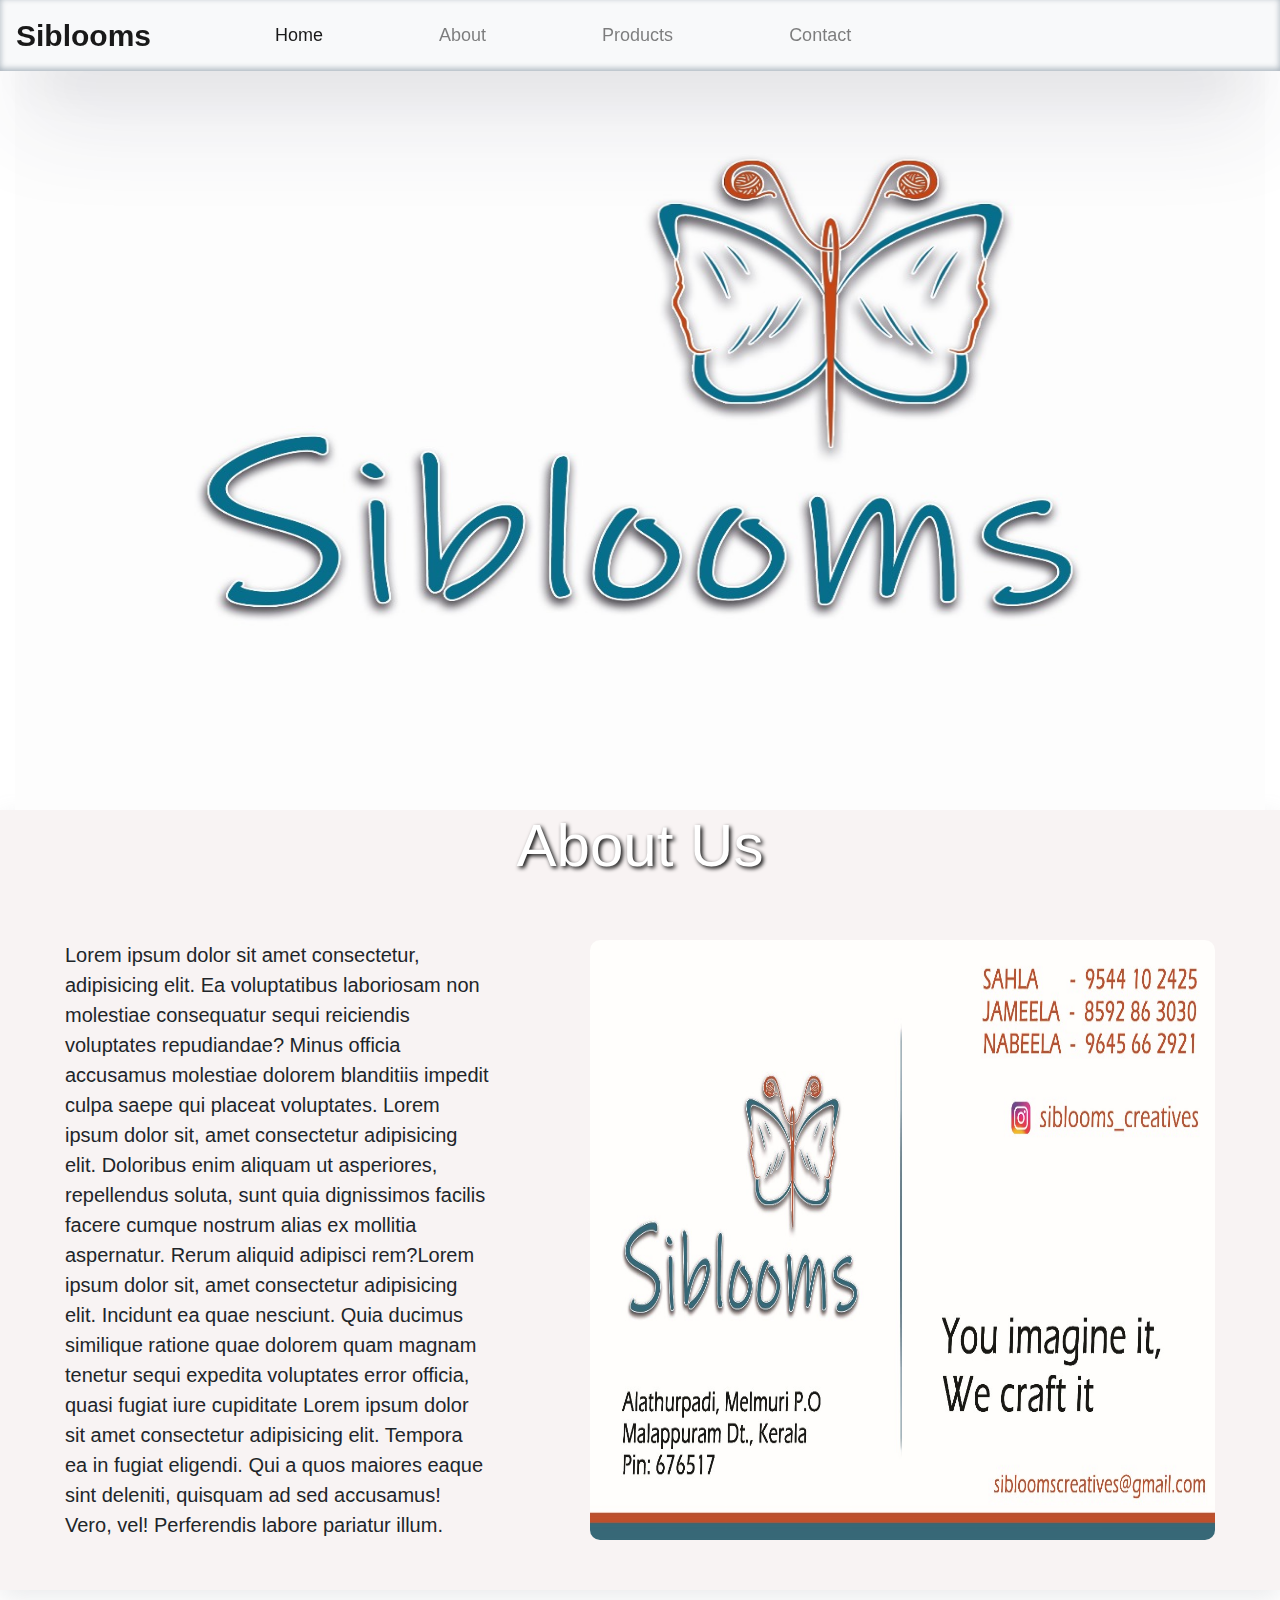
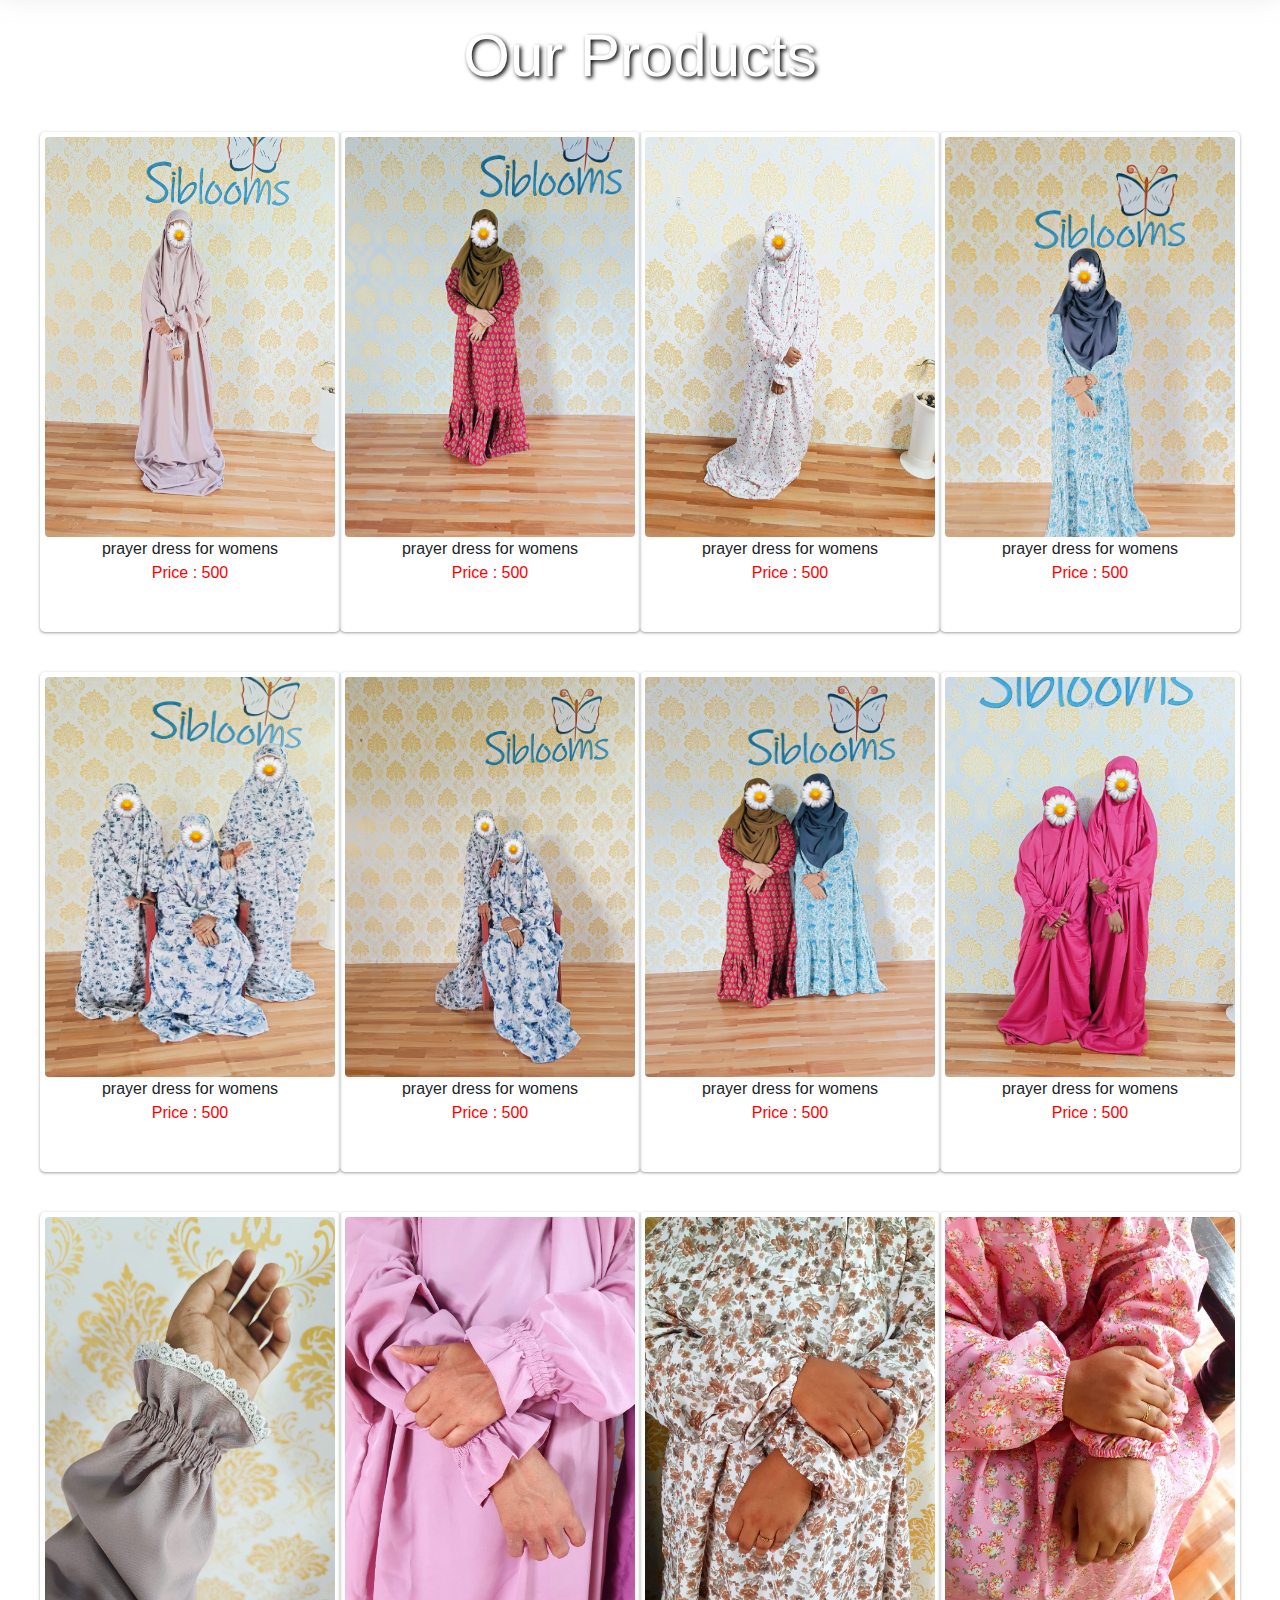
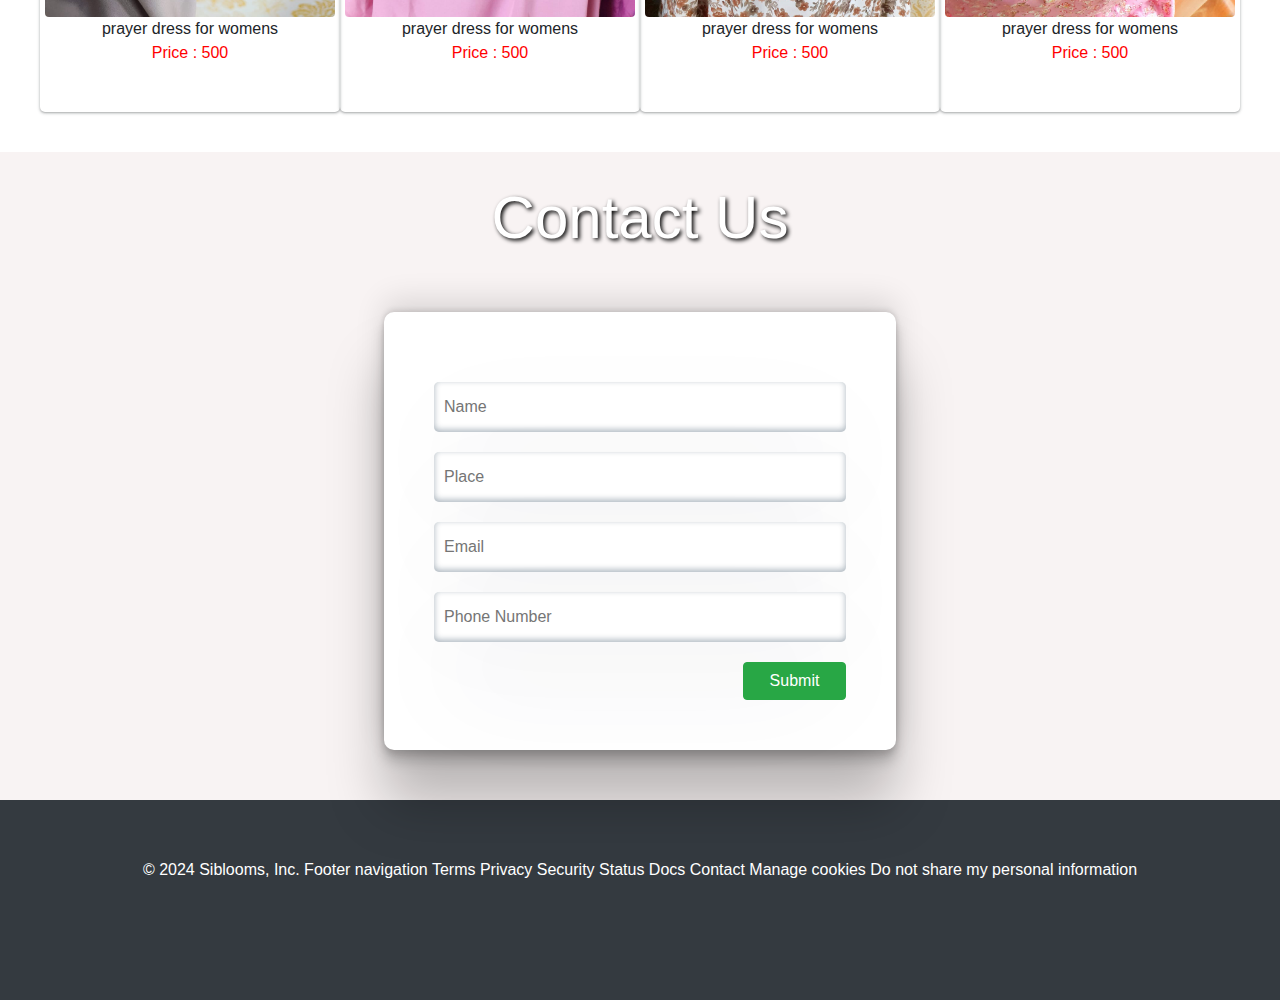
<file: index.html>
<!doctype html>
<html lang="en">

<head>
    <!-- Required meta tags -->
    <meta charset="utf-8">
    <meta name="viewport" content="width=device-width, initial-scale=1, shrink-to-fit=no">

    <!-- Bootstrap CSS -->
    <link rel="stylesheet" href="https://cdn.jsdelivr.net/npm/bootstrap@4.0.0/dist/css/bootstrap.min.css"
        integrity="sha384-Gn5384xqQ1aoWXA+058RXPxPg6fy4IWvTNh0E263XmFcJlSAwiGgFAW/dAiS6JXm" crossorigin="anonymous">
    <link rel="stylesheet" href="./css/style.css">
    <link rel="stylesheet" href="https://cdnjs.cloudflare.com/ajax/libs/font-awesome/6.5.2/css/all.min.css"
        integrity="sha512-SnH5WK+bZxgPHs44uWIX+LLJAJ9/2PkPKZ5QiAj6Ta86w+fsb2TkcmfRyVX3pBnMFcV7oQPJkl9QevSCWr3W6A=="
        crossorigin="anonymous" referrerpolicy="no-referrer" />

    <title>Siblooms</title>
</head>

<body>
    <nav class="navbar navbar-expand-lg navbar-light bg-light">
        <a class="navbar-brand" href="#">Siblooms</a>
        <button class="navbar-toggler" type="button" data-toggle="collapse" data-target="#navbarSupportedContent"
            aria-controls="navbarSupportedContent" aria-expanded="false" aria-label="Toggle navigation">
            <span class="navbar-toggler-icon"></span>
        </button>

        <div class="collapse navbar-collapse" id="navbarSupportedContent">
            <ul class="navbar-nav mr-auto">
                <li class="nav-item active">
                    <a class="nav-link" href="#">Home <span class="sr-only">(current)</span></a>
                </li>
                <li class="nav-item">
                    <a class="nav-link" href="./about.html">About</a>
                </li>
                <li class="nav-item">
                    <a class="nav-link" href="./product.html">Products</a>
                </li>
                <li class="nav-item">
                    <a class="nav-link" href="./contact.html">Contact</a>
                </li>
            </ul>
        </div>
    </nav>
    <main>
        <div class="body-container container-fluid">
            <img src="./img/19.jpg" alt="">
        </div>
    </main>
    <div class="about-page about container-fluid">
        <h1>About Us</h1>
        <div class="content">
            <p>Lorem ipsum dolor sit amet consectetur, adipisicing elit. Ea voluptatibus laboriosam non molestiae
                consequatur sequi reiciendis voluptates repudiandae? Minus officia accusamus molestiae dolorem
                blanditiis
                impedit culpa saepe qui placeat voluptates. Lorem ipsum dolor sit, amet consectetur adipisicing elit.
                Doloribus enim aliquam ut asperiores, repellendus soluta, sunt quia dignissimos facilis facere cumque
                nostrum alias ex mollitia aspernatur. Rerum aliquid adipisci rem?Lorem ipsum dolor sit, amet consectetur
                adipisicing elit. Incidunt ea quae nesciunt. Quia ducimus similique ratione quae dolorem quam magnam
                tenetur
                sequi expedita voluptates error officia, quasi fugiat iure cupiditate Lorem ipsum dolor sit amet
                consectetur
                adipisicing elit. Tempora ea in fugiat eligendi. Qui a quos maiores eaque sint deleniti, quisquam ad sed
                accusamus! Vero, vel! Perferendis labore pariatur illum.
            </p>
            <img src="./img/20.jpg" alt="">
        </div>
    </div>
    <div class="product-page">
        <h1>Our Products</h1>
        <div class="cart-row ">
            <div class="cart">
                <img src="./img/4.jpg" alt="">
                <div class="text">
                    <p>prayer dress for womens <br><span>Price : 500</span></p>
                </div>
            </div>
            <div class="cart">
                <img src="./img/10.jpg" alt="">
                <div class="text">
                    <p>prayer dress for womens <br><span>Price : 500</span></p>
                </div>
            </div>
            <div class="cart">
                <img src="./img/6.jpg" alt="">
                <div class="text">
                    <p>prayer dress for womens <br><span>Price : 500</span></p>
                </div>
            </div>
            <div class="cart">
                <img src="./img/11.jpg" alt="">
                <div class="text">
                    <p>prayer dress for womens <br><span>Price : 500</span></p>
                </div>
            </div>
        </div>
        <div class="cart-row">
            <div class="cart">
                <img src="./img/8.jpg" alt="">
                <div class="text">
                    <p>prayer dress for womens <br><span>Price : 500</span></p>
                </div>
            </div>
            <div class="cart">
                <img src="./img/9.jpg" alt="">
                <div class="text">
                    <p>prayer dress for womens <br><span>Price : 500</span></p>
                </div>
            </div>
            <div class="cart">
                <img src="./img/12.jpg" alt="">
                <div class="text">
                    <p>prayer dress for womens <br><span>Price : 500</span></p>
                </div>
            </div>
            <div class="cart">
                <img src="./img/7.jpg" alt="">
                <div class="text">
                    <p>prayer dress for womens <br><span>Price : 500</span></p>
                </div>
            </div>
        </div>
        <div class="cart-row">
            <div class="cart">
                <img src="./img/5.jpg" alt="">
                <div class="text">
                    <p>prayer dress for womens <br><span>Price : 500</span></p>
                </div>
            </div>
            <div class="cart">
                <img src="./img/15.jpg" alt="">
                <div class="text">
                    <p>prayer dress for womens <br><span>Price : 500</span></p>
                </div>
            </div>
            <div class="cart">
                <img src="./img/16.jpg" alt="">
                <div class="text">
                    <p>prayer dress for womens <br><span>Price : 500</span></p>
                </div>
            </div>
            <div class="cart">
                <img src="./img/17.jpg" alt="">
                <div class="text">
                    <p>prayer dress for womens <br><span>Price : 500</span></p>
                </div>
            </div>
        </div>
    </div>

    <form id="contactForm" action="https://api.web3forms.com/submit" method="POST" onsubmit="return validateForm()">
        <div class="contact-page">
            <h1>Contact Us</h1>
            <div class="form">
                <input type="hidden" name="access_key" value="7858cda8-1d9a-4ede-aa40-b883d3e41aca">
                <input type="text" id="name" name="name" placeholder="Name">
                <input type="text" id="place" name="place" placeholder="Place">
                <input id="email" name="email" type="email" placeholder="Email">
                <input type="number" id="phoneNumber" name="phoneNumber" placeholder="Phone Number">
                <button id="submitBtn" type="submit" class="Submit btn btn-success">Submit</button>
            </div>
        </div>
    </form>

    <footer>
        <div class="footer bg-dark">
            <p>© 2024 Siblooms, Inc.
                Footer navigation
                Terms
                Privacy
                Security
                Status
                Docs
                Contact
                Manage cookies
                Do not share my personal information</p>
            <div class="icons">
                <a href=""><i class="fa-brands fa-instagram"></i></a>
                <a href=""><i class="fa-brands fa-whatsapp"></i></a>
                <a href=""><i class="fa-brands fa-facebook"></i></a>
                <a href=""><i class="fa-brands fa-square-twitter"></i></a>
            </div>
        </div>
    </footer>



    <script src=" https://smtpjs.com/v3/smtp.js"></script>
    <script src="https://code.jquery.com/jquery-3.2.1.slim.min.js"
        integrity="sha384-KJ3o2DKtIkvYIK3UENzmM7KCkRr/rE9/Qpg6aAZGJwFDMVNA/GpGFF93hXpG5KkN"
        crossorigin="anonymous"></script>
    <script src="https://cdn.jsdelivr.net/npm/popper.js@1.12.9/dist/umd/popper.min.js"
        integrity="sha384-ApNbgh9B+Y1QKtv3Rn7W3mgPxhU9K/ScQsAP7hUibX39j7fakFPskvXusvfa0b4Q"
        crossorigin="anonymous"></script>
    <script src="https://cdn.jsdelivr.net/npm/bootstrap@4.0.0/dist/js/bootstrap.min.js"
        integrity="sha384-JZR6Spejh4U02d8jOt6vLEHfe/JQGiRRSQQxSfFWpi1MquVdAyjUar5+76PVCmYl"
        crossorigin="anonymous"></script>
    <script src="./js/script.js"></script>
</body>

</html>
</file>
<file: css/style.css>
* {
    margin: 0;
    padding: 0;
    box-sizing: border-box;
}

.navbar {
    width: 100%;
    position: fixed;
    top: 0px;
    box-shadow: rgba(50, 50, 93, 0.25) 0px 50px 100px -20px, rgba(0, 0, 0, 0.3) 0px 30px 60px -30px, rgba(10, 37, 64, 0.35) 0px -2px 6px 0px inset;
}

.navbar ul li a {
    margin-left: 100px;
    font-size: 18px;
    font-weight: 500;
}

.navbar-brand {
    font-size: 30px;
    font-weight: 600;
}

/* home page */

.body-container {
    width: 100%;
    height: 90vh;
    text-align: center;
}

.body-container img {
    width: 100%;
    height: 90vh;
}

/* about page */


.about-page {
    background-color: rgba(248, 243, 243, 0.984);
    box-shadow: rgba(149, 157, 165, 0.2) 0px 8px 24px;
}

.about-page h1 {
    text-align: center;
    font-size: 60px;
    color: white;
    text-shadow: 2px 2px 4px #000000;
}

.about-page .content {
    display: flex;
}

.about-page p {
    margin: 50px;
    width: 50%;
    font-size: 20px;
}

.about-page .content img {
    width: 50%;
    margin: 50px;
    border-radius: 10px;
}


/* product page */

.product-page h1 {
    margin-top: 30px;
    text-align: center;
    font-size: 60px;
    color: white;
    text-shadow: 2px 2px 4px #000000;
}

.cart-row {
    margin: 40px;
    display: flex;
    align-items: center;
    justify-content: space-between;
}

.cart-row .cart {
    width: 300px;
    height: 500px;
    box-shadow: rgba(60, 64, 67, 0.3) 0px 1px 2px 0px, rgba(60, 64, 67, 0.15) 0px 1px 3px 1px;
    padding: 5px;
    border-radius: 5px;
}

.cart-row .cart img {
    width: 100%;
    height: 400px;
    border-radius: 4px;
}

.cart-row .text {
    text-align: center;
}

.cart-row .text span {
    color: red;
}

/* .contact page */

.contact-page {
    display: flex;
    flex-direction: column;
    align-items: center;
    background-color: rgba(248, 243, 243, 0.984);
}

.contact-page h1 {
    margin-top: 30px;
    text-align: center;
    font-size: 60px;
    color: white;
    text-shadow: 2px 2px 4px #000000;
}

.contact-page .form {
    background-color: white;
    box-shadow: rgba(0, 0, 0, 0.25) 0px 54px 55px, rgba(0, 0, 0, 0.12) 0px -12px 30px, rgba(0, 0, 0, 0.12) 0px 4px 6px, rgba(0, 0, 0, 0.17) 0px 12px 13px, rgba(0, 0, 0, 0.09) 0px -3px 5px;
    display: flex;
    flex-direction: column;
    width: 40%;
    padding: 50px;
    border-radius: 10px;
    margin: 50px 0;
}

.contact-page .form input {
    margin-top: 20px;
    border-radius: 5px;
    padding-left: 10px;
    height: 50px;
    border: none;
    box-shadow: rgba(50, 50, 93, 0.25) 0px 50px 100px -20px, rgba(0, 0, 0, 0.3) 0px 30px 60px -30px, rgba(10, 37, 64, 0.35) 0px -2px 6px 0px inset;
}

.contact-page .form button {
    margin-top: 20px;
    width: 25%;
    margin-left: auto;
}

/* footer */

.footer {
    width: 100%;
    height: 200px;
    color: white;
    display: flex;
    flex-direction: column;
    align-items: center;
    justify-content: center;
}

.footer a i {
    color: black;
    font-size: 30px;
    margin: 0 10px;
}
.footer .icons i{
    color: white;
}
</file>
